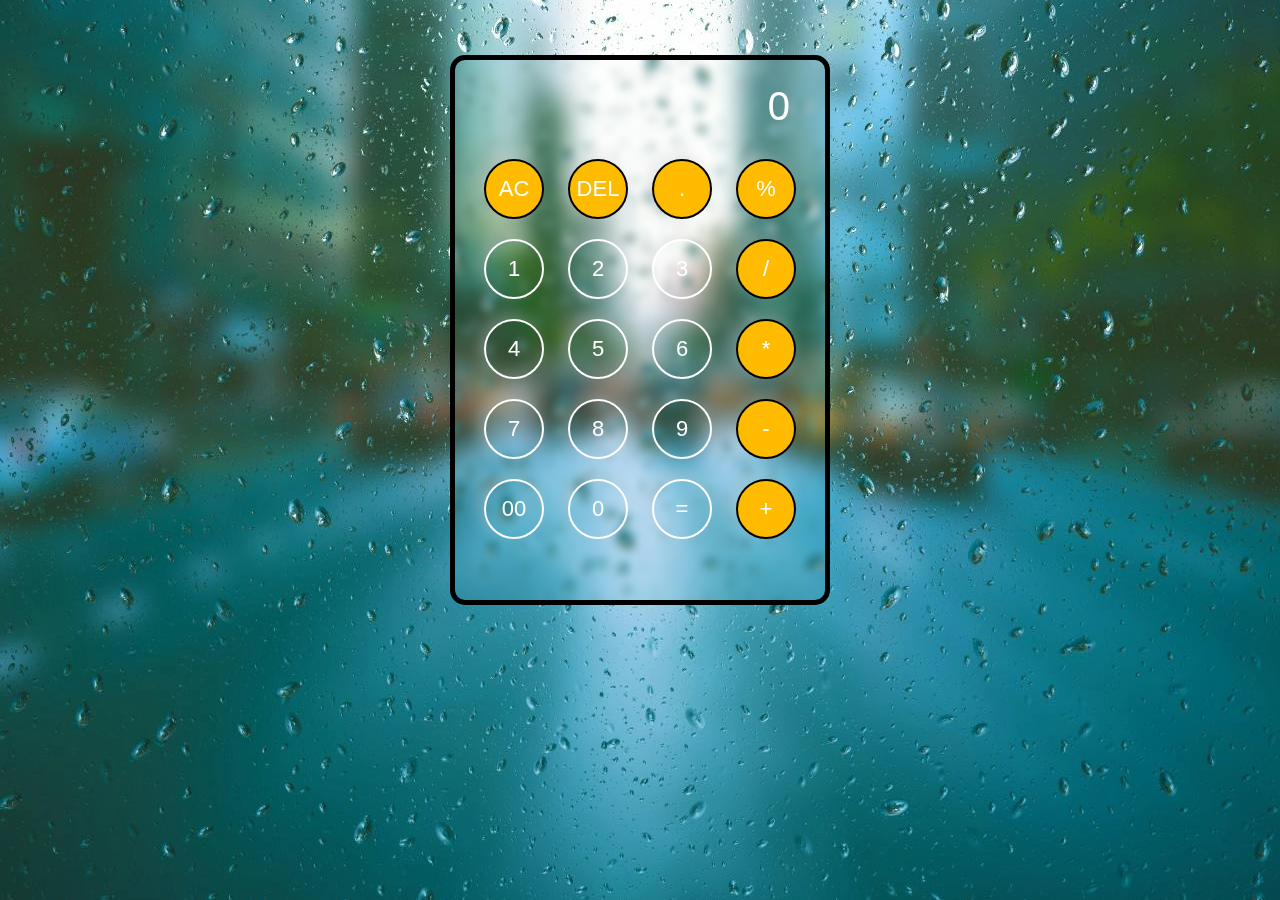
<file: index.html>
<!DOCTYPE html>
<html lang="en">

<head>
    <meta charset="UTF-8">
    <meta http-equiv="X-UA-Compatible" content="IE=edge">
    <meta name="viewport" content="width=device-width, initial-scale=1.0">
    <link rel="stylesheet" href="style.css">
    <title>Calculator</title>
</head>

<body>
    <center>
    <form action="" id="display">
        <input type="text" id="show" value="" placeholder="0">
        <br>
        <input type="button" id="sym" class="btn" value="AC" onclick="display.show.value = '' ">
        <input type="button" id="sym" class="btn" value="DEL"
            onclick="display.show.value = display.show.value.toString().slice(0, -1) ">
        <input type="button" id="sym" class="btn" value="." onclick="display.show.value += '.' ">
        <input type="button" id="sym" class="btn" value="%" onclick="display.show.value += '%' ">
        <br>
        <input type="button" class="btn" value="1" onclick="display.show.value += '1' ">
        <input type="button" class="btn" value="2" onclick="display.show.value += '2' ">
        <input type="button" class="btn" value="3" onclick="display.show.value += '3' ">
        <input type="button" id="sym" class="btn" value="/" onclick="display.show.value += '/' ">
        <br>
        <input type="button" class="btn" value="4" onclick="display.show.value += '4' ">
        <input type="button" class="btn" value="5" onclick="display.show.value += '5' ">
        <input type="button" class="btn" value="6" onclick="display.show.value += '6' ">
        <input type="button" id="sym" class="btn" value="*" onclick="display.show.value += '*' ">
        <br>
        <input type="button" class="btn" value="7" onclick="display.show.value += '7' ">
        <input type="button" class="btn" value="8" onclick="display.show.value += '8' ">
        <input type="button" class="btn" value="9" onclick="display.show.value += '9' ">
        <input type="button" id="sym" class="btn" value="-" onclick="display.show.value += '-' ">
        <br>
        <input type="button" class="btn" value="00" onclick="display.show.value += '00' ">
        <input type="button" class="btn" value="0" onclick="display.show.value += '0' ">
        <input type="button" class="btn" value="=" onclick="display.show.value = eval(display.show.value) ">
        <input type="button" id="sym" class="btn" value="+" onclick="display.show.value += '+' ">
        <br>
    </form>
        </center>
    <!-- <script src="script.js"></script> -->
</body>

</html>
</file>
<file: style.css>
body{
   background-image: url(img.jpg);
   background-position: center;
   background-repeat: no-repeat;
    }
    #display{
        width: 370px;
        height: 540px;
        border: 5px solid black;
        border-radius: 15px;
        text-align: center;
        margin-left: 33%;
        margin: 55px;
        backdrop-filter: blur(5px);
        
    
    }
    #show{
        
        width: 300px;
        height: 40px;
        border: none;
        background: transparent;
        outline: none;
        color: white;
        margin: 22px;
        margin-top: 25px;
        text-align: right;
        font-size: 40px;
    }
    ::placeholder{
        color: white;
    }
    .btn{
        width: 60px;
        height: 60px;
        background: transparent;
        color: white;
        border-radius: 50%;
        /* border: none; */
        outline: none;
        font-size: 22px;
        margin: 10px;
        box-shadow: -6px -6px 15px rgba(201, 201, 201, 0.363);
        border: 2px solid white;
    }
    #sym{
        background-color: rgb(255, 187, 0);
        color: white;
        border: 2px solid black;
    }
    .btn:hover{
        background-color: rgb(255, 187, 0);
    }
    #sym:hover{
        background-color: white;
        color: rgb(255, 187, 0) ;
    }
    @media screen  and  (max-width:600px){
        #display{
            margin-left: 9px;
            margin-top: 160px;
        }
    }
    @media screen  and  (max-width:400px){
        #display{
            margin-left: 9px;
            margin-top: 160px;
        }
    }
    @media screen  and  (max-width:300px){
        #display{
            margin-left: 8px;
            margin-bottom: 5px;
            position: fixed;
            
        }
    }
</file>
